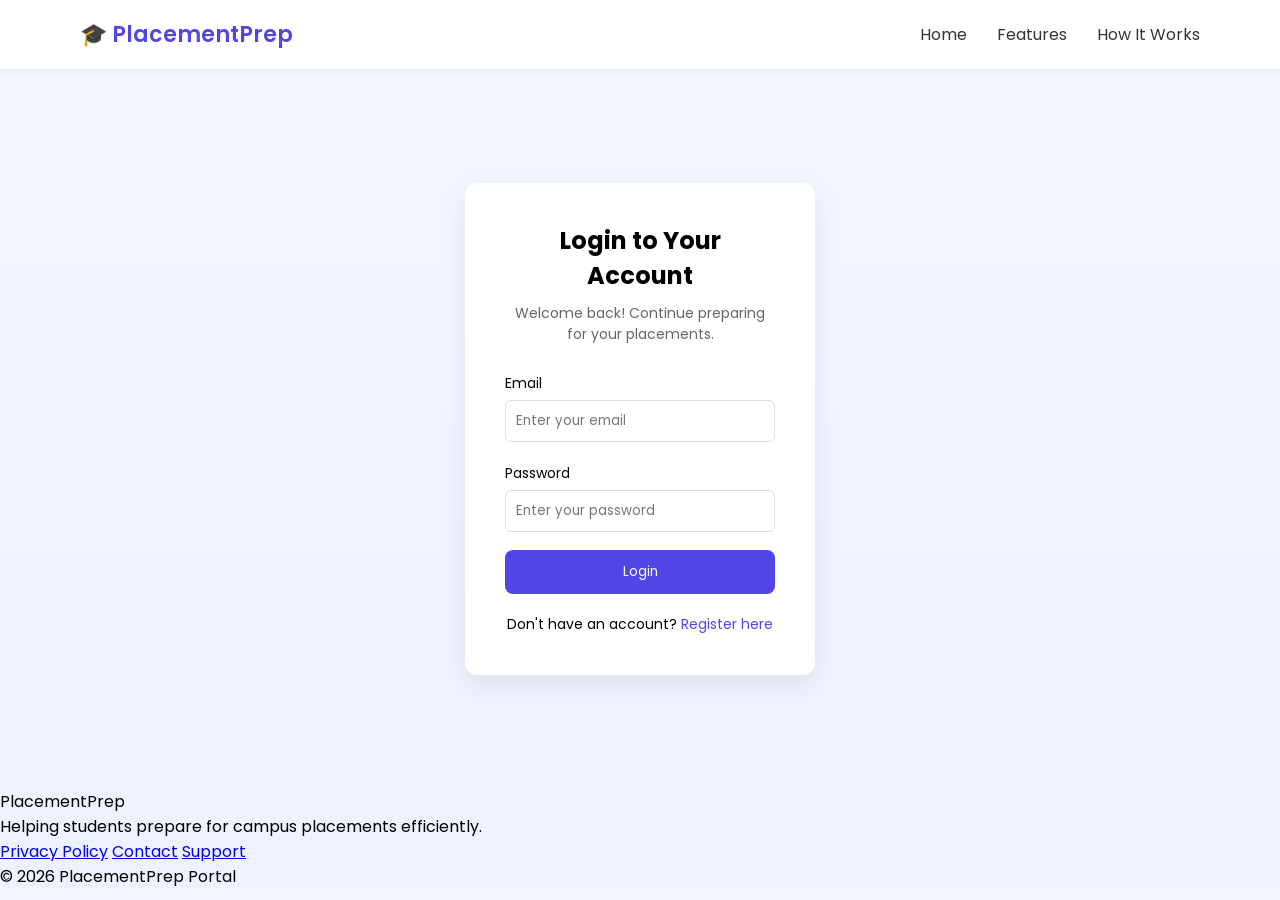
<file: frontend/login.html>
<!DOCTYPE html>
<html lang="en">
<head>

<meta charset="UTF-8">
<meta name="viewport" content="width=device-width, initial-scale=1.0">

<title>Login | PlacementPrep</title>

<link rel="stylesheet" href="login.css">

<link rel="preconnect" href="https://fonts.googleapis.com">
<link href="https://fonts.googleapis.com/css2?family=Poppins:wght@300;400;500;600&display=swap" rel="stylesheet">

</head>

<body>

<!-- Navbar -->

<nav class="navbar">

<div class="logo">🎓 PlacementPrep</div>

<ul class="nav-links">
<li><a href="index.html">Home</a></li>
<li><a href="index.html#features">Features</a></li>
<li><a href="index.html#how">How It Works</a></li>
<!-- <li><a href="login.html">Login</a></li>
<li><a href="register.html" class="register-btn">Register</a></li> -->
</ul>

</nav>


<!-- Login Section -->

<section class="auth-section">

<div class="auth-container">

<h2>Login to Your Account</h2>

<p class="auth-subtitle">
Welcome back! Continue preparing for your placements.
</p>

<form>

<div class="form-group">
<label>Email</label>
<input type="email" placeholder="Enter your email" required>
</div>


<div class="form-group">
<label>Password</label>
<input type="password" placeholder="Enter your password" required>
</div>


<button type="submit" class="btn-primary full-btn">
Login
</button>


<p class="auth-switch">
Don't have an account?
<a href="register.html">Register here</a>
</p>

</form>

</div>

</section>


<!-- Footer -->

<footer class="footer">

<div class="footer-content">

<div class="footer-logo">
<i class="fa-solid fa-graduation-cap"></i>
PlacementPrep
</div>

<p>Helping students prepare for campus placements efficiently.</p>

<div class="footer-links">
<a href="#">Privacy Policy</a>
<a href="#">Contact</a>
<a href="#">Support</a>
</div>

</div>

<p class="copyright">
© 2026 PlacementPrep Portal
</p>

</footer>
</body>
</html>
</file>
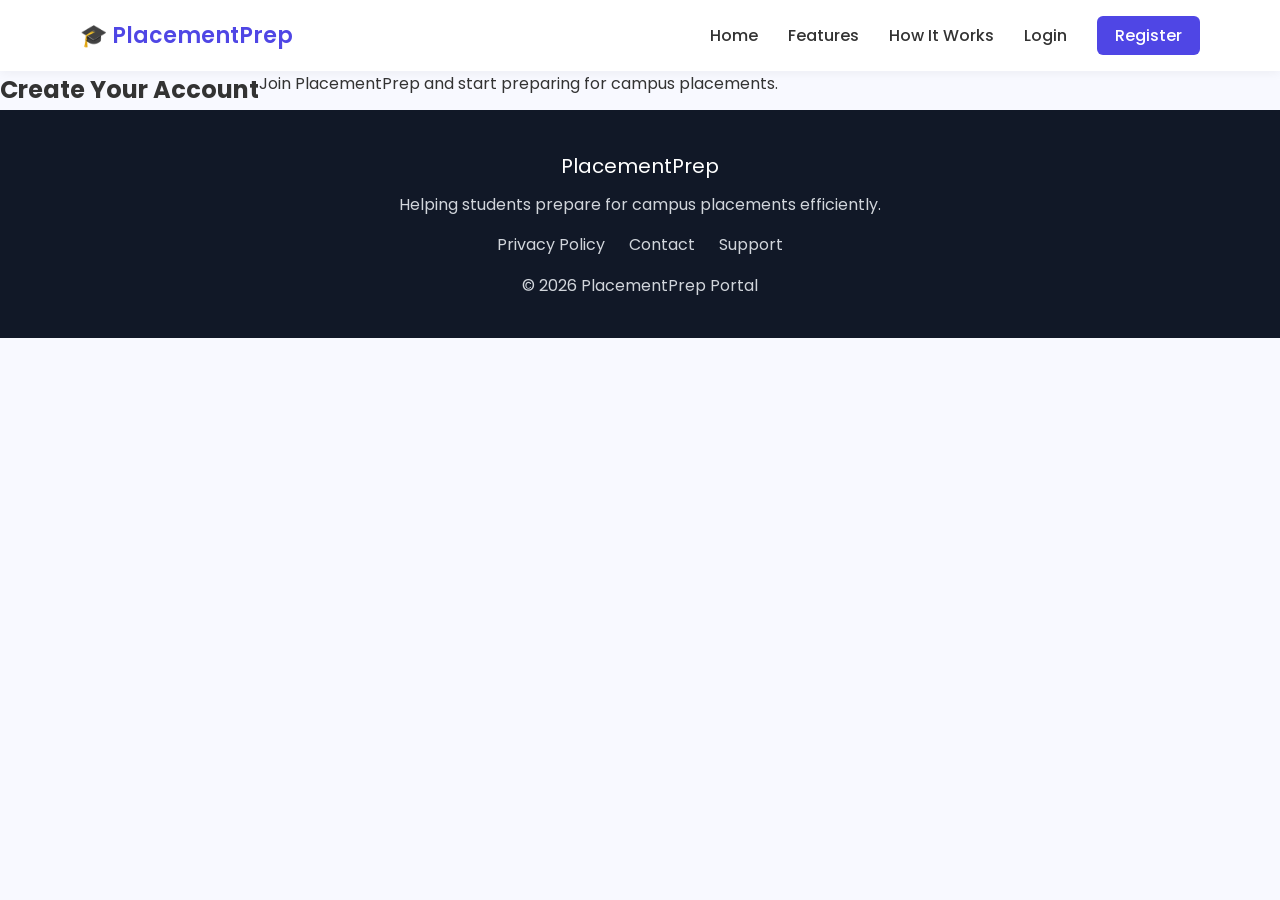
<file: frontend/register.html>
<!DOCTYPE html>
<html lang="en">
<head>

<meta charset="UTF-8">
<meta name="viewport" content="width=device-width, initial-scale=1.0">

<title>Register | PlacementPrep</title>

<link rel="stylesheet" href="style.css">

<link rel="preconnect" href="https://fonts.googleapis.com">
<link href="https://fonts.googleapis.com/css2?family=Poppins:wght@300;400;500;600&display=swap" rel="stylesheet">

</head>

<body>

<!-- Navbar -->

<nav class="navbar">

<div class="logo">🎓 PlacementPrep</div>

<ul class="nav-links">
<li><a href="index.html">Home</a></li>
<li><a href="index.html#features">Features</a></li>
<li><a href="index.html#how">How It Works</a></li>
<li><a href="login.html">Login</a></li>
<li><a href="register.html" class="register-btn">Register</a></li>
</ul>

</nav>


<!-- Register Section -->

<section class="auth-section">

<div class="auth-container">

<h2>Create Your Account</h2>

<p class="auth-subtitle">
Join PlacementPrep and start preparing for campus placements.
</p>

<form>

<!-- Name -->

<div class="form-group">
<label>Full Name</label>
<input type="text" placeholder="Enter your full name" required>
</div>


<!-- Email -->

<div class="form-group">
<label>Email Address</label>
<input type="email" placeholder="Enter your email" required>
</div>


<!-- Password -->

<div class="form-group">
<label>Password</label>
<input type="password" placeholder="Create a password" minlength="6" required>
</div>


<!-- Confirm Password -->

<div class="form-group">
<label>Confirm Password</label>
<input type="password" placeholder="Re-enter password" minlength="6" required>
</div>


<!-- Register Button -->

<button type="submit" class="btn-primary full-btn">
Create Account
</button>


<p class="auth-switch">
Already have an account?
<a href="login.html">Login here</a>
</p>

</form>

</div>

</section>


<!-- Footer -->

<footer class="footer">

<div class="footer-content">

<div class="footer-logo">
<i class="fa-solid fa-graduation-cap"></i>
PlacementPrep
</div>

<p>Helping students prepare for campus placements efficiently.</p>

<div class="footer-links">
<a href="#">Privacy Policy</a>
<a href="#">Contact</a>
<a href="#">Support</a>
</div>

</div>

<p class="copyright">
© 2026 PlacementPrep Portal
</p>

</footer>
</body>
</html>
</file>
<file: frontend/login.css>
/* Reset */

*{
margin:0;
padding:0;
box-sizing:border-box;
font-family:'Poppins', sans-serif;
}

body{
background:linear-gradient(180deg,#f5f7ff,#eef1ff);
}


/* NAVBAR */

.navbar{
display:flex;
justify-content:space-between;
align-items:center;
padding:18px 80px;
background:white;
box-shadow:0 2px 10px rgba(0,0,0,0.05);
}

.logo{
font-size:22px;
font-weight:600;
color:#4f46e5;
}

.nav-links{
list-style:none;
display:flex;
gap:30px;
}

.nav-links a{
text-decoration:none;
color:#333;
}

.register-btn{
background:#4f46e5;
color:white;
padding:8px 18px;
border-radius:6px;
}


/* LOGIN FORM */

.auth-section{
min-height:80vh;
display:flex;
justify-content:center;
align-items:center;
}

.auth-container{
background:white;
padding:40px;
width:350px;
border-radius:12px;
box-shadow:0 10px 30px rgba(0,0,0,0.08);
text-align:center;
}

.auth-subtitle{
font-size:14px;
color:#666;
margin:10px 0 25px;
}

.form-group{
text-align:left;
margin-bottom:18px;
}

.form-group label{
font-size:14px;
}

.form-group input{
width:100%;
padding:10px;
border:1px solid #ddd;
border-radius:6px;
margin-top:5px;
}

.btn-primary{
background:#4f46e5;
color:white;
padding:12px;
border:none;
border-radius:8px;
width:100%;
cursor:pointer;
}

.auth-switch{
margin-top:20px;
font-size:14px;
}

.auth-switch a{
color:#4f46e5;
text-decoration:none;
}
</file>
<file: frontend/style.css>
/* Reset */

*{
margin:0;
padding:0;
box-sizing:border-box;
font-family:'Poppins', sans-serif;
}

body{
background:#f8f9ff;
color:#333;
line-height:1.6;
}


/* ================= NAVBAR ================= */

.navbar{
display:flex;
justify-content:space-between;
align-items:center;
padding:18px 80px;
background:white;
box-shadow:0 2px 10px rgba(0,0,0,0.05);
position:sticky;
top:0;
z-index:1000;
}

.logo{
font-size:22px;
font-weight:600;
color:#4f46e5;
display:flex;
align-items:center;
gap:8px;
}

.nav-links{
list-style:none;
display:flex;
gap:30px;
}

.nav-links a{
text-decoration:none;
color:#333;
font-weight:500;
transition:0.3s;
}

.nav-links a:hover{
color:#4f46e5;
}

.register-btn{
background:#4f46e5;
color:white !important;
padding:8px 18px;
border-radius:6px;
}


/* ================= HERO ================= */

.hero{
padding:100px 80px;
background:linear-gradient(180deg,#f5f7ff,#eef1ff);
}

.hero-container{
display:flex;
align-items:center;
justify-content:space-between;
gap:40px;
}

.hero-text{
max-width:600px;
}

.hero h1{
font-size:42px;
margin-bottom:20px;
color:#222;
}

.hero p{
font-size:17px;
color:#555;
margin-bottom:30px;
}

.hero-buttons{
display:flex;
gap:20px;
}

.btn-primary{
background:#4f46e5;
color:white;
padding:12px 26px;
border-radius:8px;
text-decoration:none;
font-weight:500;
transition:0.3s;
}

.btn-primary:hover{
background:#4338ca;
}

.btn-secondary{
border:2px solid #4f46e5;
color:#4f46e5;
padding:10px 24px;
border-radius:8px;
text-decoration:none;
font-weight:500;
}

.hero-image img{
width:260px;
}


/* ================= STATS ================= */

.stats{
display:flex;
justify-content:center;
gap:80px;
padding:60px 20px;
background:white;
text-align:center;
}

.stat h2{
color:#4f46e5;
font-size:32px;
}

.stat p{
color:#555;
}


/* ================= FEATURES ================= */

.features{
padding:90px 80px;
text-align:center;
}

.features h2{
margin-bottom:50px;
font-size:28px;
}

.feature-container{
display:grid;
grid-template-columns:repeat(auto-fit,minmax(250px,1fr));
gap:30px;
}

.feature-card{
background:white;
padding:30px;
border-radius:12px;
box-shadow:0 5px 15px rgba(0,0,0,0.05);
transition:0.3s;
}

.feature-card:hover{
transform:translateY(-8px);
box-shadow:0 10px 25px rgba(0,0,0,0.08);
}

.feature-icon{
font-size:28px;
color:#4f46e5;
margin-bottom:15px;
}

.feature-card h3{
margin-bottom:10px;
}

.feature-card p{
font-size:14px;
color:#666;
}


/* ================= HOW IT WORKS ================= */

.how-it-works{
padding:90px 80px;
background:#f8f9ff;
text-align:center;
}

.steps{
display:grid;
grid-template-columns:repeat(auto-fit,minmax(220px,1fr));
gap:30px;
margin-top:40px;
}

.step{
background:white;
padding:25px;
border-radius:10px;
box-shadow:0 4px 12px rgba(0,0,0,0.05);
}

.step h3{
margin-bottom:10px;
color:#4f46e5;
}


/* ================= CTA ================= */

.cta{
padding:90px 20px;
text-align:center;
background:linear-gradient(135deg,#6366f1,#4f46e5);
color:white;
}

.cta p{
margin:20px 0 30px 0;
}


/* ================= FOOTER ================= */

.footer{
background:#111827;
color:#d1d5db;
text-align:center;
padding:40px 20px;
}

.footer-logo{
font-size:20px;
margin-bottom:10px;
color:white;
}

.footer-links{
margin:15px 0;
}

.footer-links a{
color:#d1d5db;
text-decoration:none;
margin:0 10px;
}

.footer-links a:hover{
color:white;
}

copyright{
font-size:13px;
}

/* Authentication Modal */

.modal{
display:none;
position:fixed;
top:0;
left:0;
width:100%;
height:100%;
background:rgba(0,0,0,0.5);
justify-content:center;
align-items:center;
z-index:1000;
backdrop-filter: blur(5px);
}

/* Modal Box */

.modal-content{
background:white;
border-radius:10px;
width:900px;
max-width:95%;
box-shadow:0 10px 30px rgba(0,0,0,0.2);
position:relative;
animation:fadeIn 0.3s ease;
}

/* Animation */

@keyframes fadeIn{
from{
opacity:0;
transform:scale(0.9);
}
to{
opacity:1;
transform:scale(1);
}
}

/* Close Button */

.close-btn{
position:absolute;
right:15px;
top:10px;
font-size:22px;
cursor:pointer;
color:#333;
}


/* Authentication Container */

.auth-container{
display:flex;
width:100%;
border-radius:10px;
overflow:hidden;
}


/* Left Info Panel */

.auth-info{
width:40%;
background:linear-gradient(135deg,#4f46e5,#6366f1);
color:white;
padding:40px;
}

.auth-info h2{
margin-bottom:15px;
}

.auth-info p{
font-size:14px;
margin-bottom:20px;
}

.auth-info ul{
list-style:none;
font-size:14px;
line-height:2;
}


/* Form Panel */

.auth-form{
width:60%;
padding:40px;
}


/* Toggle */

.auth-toggle{
display:flex;
margin-bottom:20px;
border-radius:6px;
overflow:hidden;
}

.auth-toggle button{
flex:1;
padding:10px;
border:none;
background:#eee;
cursor:pointer;
font-weight:500;
transition:0.3s;
}

.auth-toggle button.active{
background:#4f46e5;
color:white;
}


/* Forms */

form{
display:none;
flex-direction:column;
}

form.active{
display:flex;
}


/* Inputs */

input,select{
padding:10px;
margin-bottom:15px;
border:1px solid #ddd;
border-radius:6px;
font-size:14px;
outline:none;
}

input:focus{
border-color:#4f46e5;
}


/* Password Field */

.password-field{
position:relative;
}

.password-field span{
position:absolute;
right:10px;
top:10px;
cursor:pointer;
}


/* Button */

.full-btn{
width:100%;
margin-top:5px;
}


/* Switch Text */

.switch-text{
font-size:13px;
margin-top:15px;
text-align:center;
}

.switch-text span{
color:#4f46e5;
cursor:pointer;
font-weight:500;
}


/* Password Strength Indicator */

#password-strength{
font-size:13px;
margin-top:-10px;
margin-bottom:10px;
font-weight:500;
}

.weak{
color:red;
}

.medium{
color:orange;
}

.strong{
color:green;
}

//hide the forgot form
#forgotForm{
    display: none;
}

.form-msg{
    font-size:13px;
    margin-bottom:10px;
    color:red;
}

input.error{
    border: 1px solid red;
}
</file>
